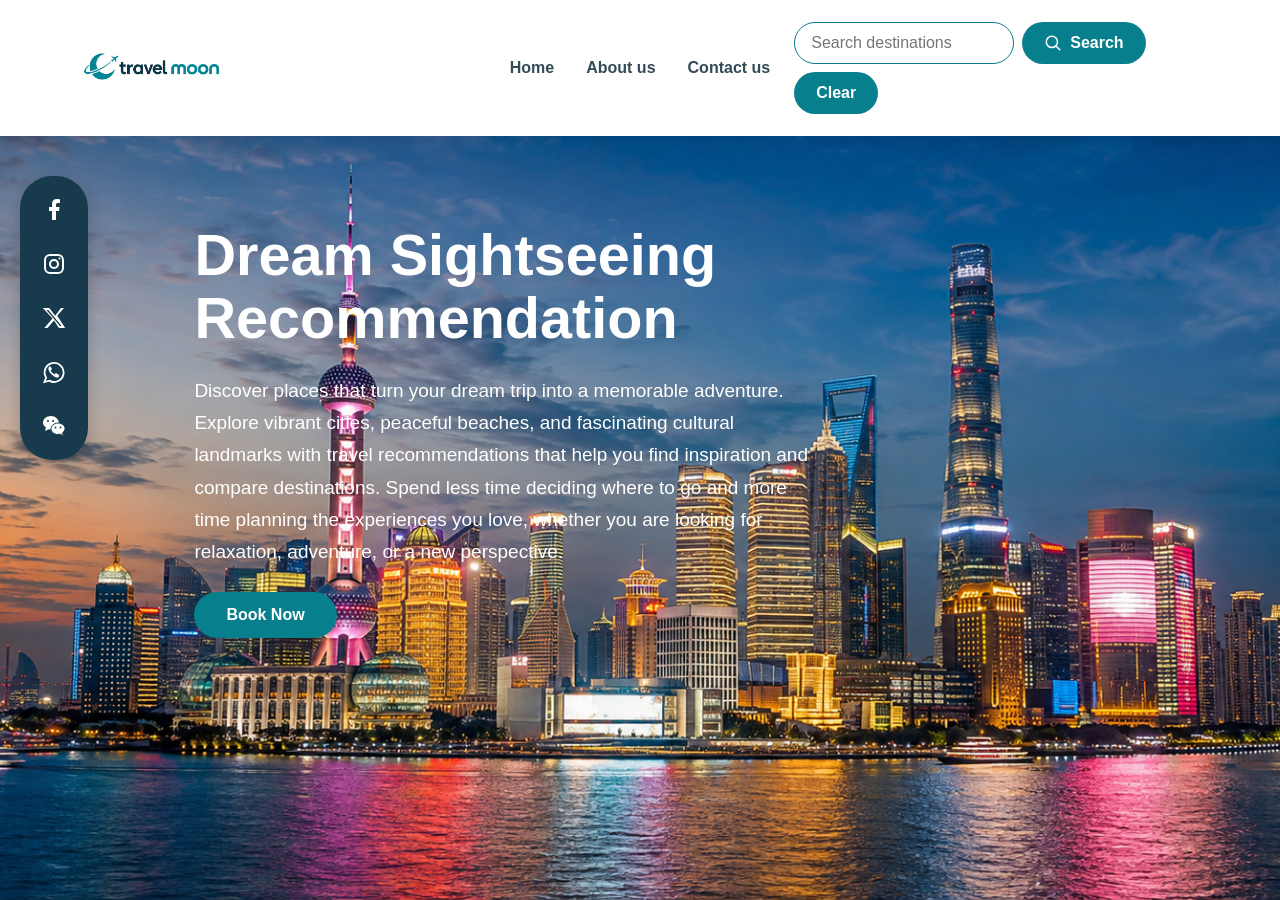
<file: index.html>
<!DOCTYPE html>
<html lang="en">
<head>
  <meta charset="UTF-8">
  <meta name="viewport" content="width=device-width, initial-scale=1.0">
  <title>Travel Moon</title>
  <link rel="stylesheet" href="css/style.css">
  <script src="travel_recommendation.js" defer></script>
 
</head>

<body>
  <nav class="navbar" aria-label="Main navigation">
    <a href="index.html" class="logo">
      <img src="image/travel-moon-logo.png" alt="Travel Moon">
    </a>

    <ul class="nav-links">
      <li><a href="index.html" aria-current="page">Home</a></li>
      <li><a href="aboutUs.html">About us</a></li>
      <li><a href="contactUs.html">Contact us</a></li>
    </ul>

    <form class="search-form" action="index.html" method="get">
      <input class="search-input" type="search" id="conditionInput" name="q" placeholder="Search destinations" aria-label="Search destinations">
      <button id='btnSearch' class="search-button" type="submit">
        <svg
          width="18"
          height="18"
          viewBox="0 0 24 24"
          fill="none"
          stroke="currentColor"
          stroke-width="2"
          stroke-linecap="round"
          aria-hidden="true"
        >
          <circle cx="10.5" cy="10.5" r="7.5"></circle>
          <path d="m16 16 5 5"></path>
        </svg>
        Search
      </button>
      <button class="search-button" type="reset">Clear</button>
    </form>
  </nav>
  <div class="page-content">
  <nav class="social-sidebar" aria-label="Social media">
    <a href="https://www.facebook.com/" target="_blank" rel="noopener noreferrer" aria-label="Facebook" title="Facebook">
      <svg viewBox="0 0 24 24" aria-hidden="true"><path fill="currentColor" d="M14 22v-9h3l.5-4H14V7c0-1.2.4-2 2-2h2V1.4C17.3 1.2 16.2 1 15 1c-3 0-5 1.8-5 5v3H7v4h3v9z"/></svg>
    </a>
    <a href="https://www.instagram.com/" target="_blank" rel="noopener noreferrer" aria-label="Instagram" title="Instagram">
      <svg viewBox="0 0 24 24" fill="none" stroke="currentColor" stroke-width="2" aria-hidden="true"><rect x="3" y="3" width="18" height="18" rx="5"/><circle cx="12" cy="12" r="4"/><circle cx="17.5" cy="6.5" r="1" fill="currentColor" stroke="none"/></svg>
    </a>
    <a href="https://x.com/" target="_blank" rel="noopener noreferrer" aria-label="X" title="X">
      <svg viewBox="0 0 24 24" aria-hidden="true"><path fill="currentColor" d="M18.9 2H22l-6.8 7.8L23.2 22h-6.3L12 14.6 5.5 22H2.3l8.2-9.4L.8 2h6.5l5.9 7.8L18.9 2zM17.9 20h1.7L6.3 4H4.5z"/></svg>
    </a>
    <a href="https://www.whatsapp.com/" target="_blank" rel="noopener noreferrer" aria-label="WhatsApp" title="WhatsApp">
      <svg viewBox="0 0 24 24" aria-hidden="true"><path d="M4.1 17.5 2.5 22l4.8-1.4A9.5 9.5 0 1 0 4.1 17.5Z" fill="none" stroke="currentColor" stroke-width="1.8"/><path fill="currentColor" d="m8 6 2 3-1.3 1.5c.8 1.8 2 3 3.8 3.8L14 13l3 2c.5.4.1 2-1 2.5-3 1.4-10.8-6.4-9.5-9.5C6.9 7 7.6 6 8 6Z"/></svg>
    </a>
    <a href="https://www.wechat.com/" target="_blank" rel="noopener noreferrer" aria-label="WeChat" title="WeChat">
      <svg viewBox="0 0 24 24" aria-hidden="true"><path fill="currentColor" d="M9 2C4.6 2 1 4.9 1 8.5c0 2 1.1 3.8 3 5L3 17l3.7-1.8c.7.2 1.5.3 2.3.3 4.4 0 8-2.9 8-6.5S13.4 2 9 2Z"/><path fill="currentColor" stroke="#173b4c" stroke-width="1" d="M16 9c4 0 7 2.5 7 5.5 0 1.7-.9 3.2-2.4 4.2l.8 3-3.2-1.5c-.7.2-1.4.3-2.2.3-4 0-7-2.5-7-5.5S12 9 16 9Z"/><g fill="#173b4c"><circle cx="6" cy="7" r="1"/><circle cx="11" cy="7" r="1"/><circle cx="13.5" cy="13.5" r=".9"/><circle cx="18.5" cy="13.5" r=".9"/></g></svg>
    </a>
  </nav>
    <main class="hero" aria-labelledby="hero-title">
      <h1 id="hero-title">Dream Sightseeing Recommendation</h1>
      <p>Discover places that turn your dream trip into a memorable adventure.
        Explore vibrant cities, peaceful beaches, and fascinating cultural landmarks
        with travel recommendations that help you find inspiration and compare destinations.
        Spend less time deciding where to go and more time planning the experiences
        you love, whether you are looking for relaxation, adventure, or a new perspective.</p>
      <button class="search-button book-button" type="button">Book Now</button>
    </main>
  </div>
 <section id="result" aria-live="polite"></section>
</body>
</html>
</file>
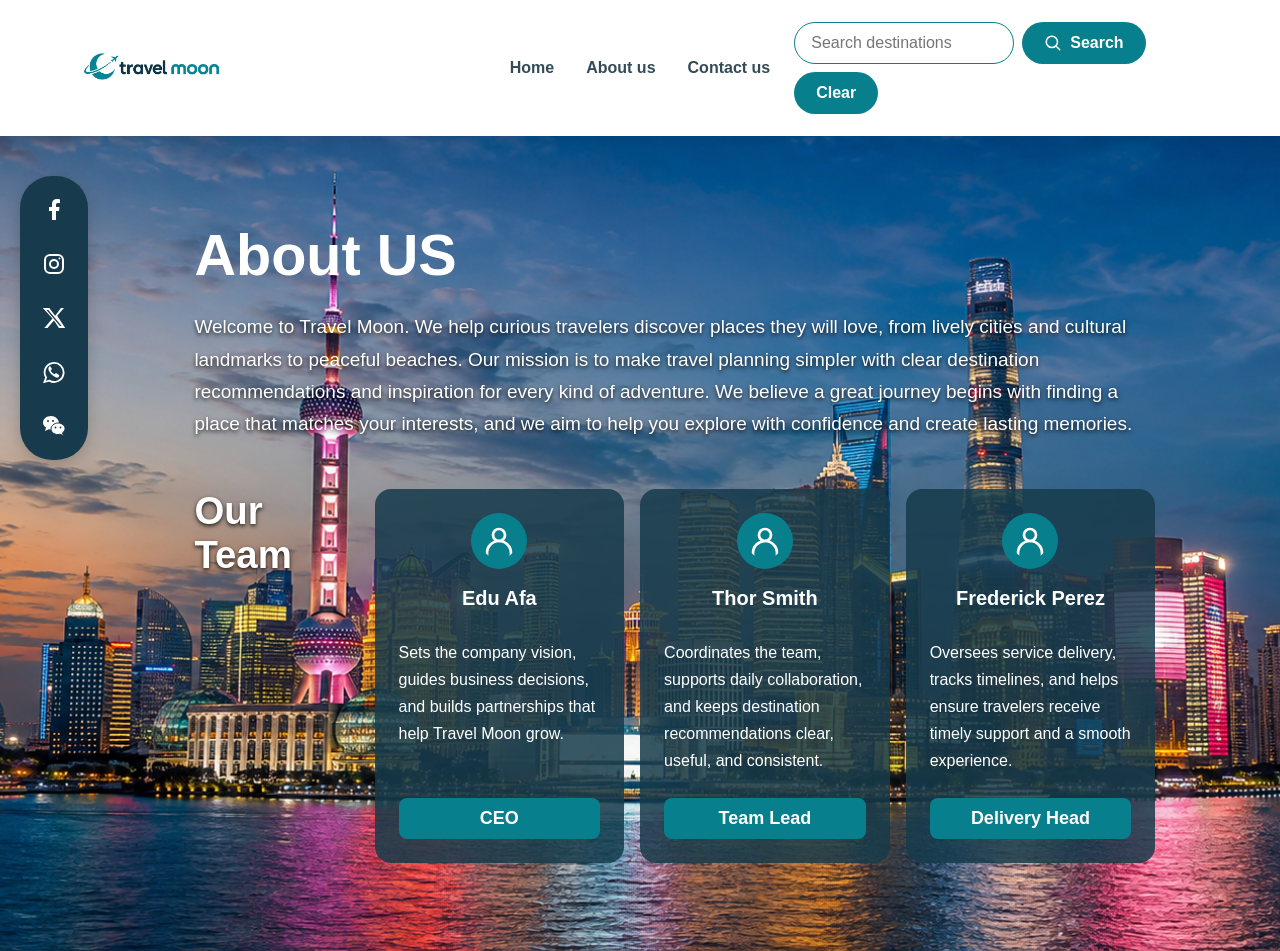
<file: aboutUs.html>
<!DOCTYPE html>
<html lang="en">
<head>
  <meta charset="UTF-8">
  <meta name="viewport" content="width=device-width, initial-scale=1.0">
  <title>About Us | Travel Moon</title>
  <link rel="stylesheet" href="css/style.css">
 
 
</head>

<body>
  <nav class="navbar" aria-label="Main navigation">
    <a href="index.html" class="logo">
      <img src="image/travel-moon-logo.png" alt="Travel Moon">
    </a>

    <ul class="nav-links">
      <li><a href="index.html">Home</a></li>
      <li><a href="aboutUs.html" aria-current="page">About us</a></li>
      <li><a href="contactUs.html">Contact us</a></li>
    </ul>

    <form class="search-form" action="index.html" method="get">
      <input class="search-input" type="search" name="q" placeholder="Search destinations" aria-label="Search destinations">
      <button class="search-button" type="submit">
        <svg
          width="18"
          height="18"
          viewBox="0 0 24 24"
          fill="none"
          stroke="currentColor"
          stroke-width="2"
          stroke-linecap="round"
          aria-hidden="true"
        >
          <circle cx="10.5" cy="10.5" r="7.5"></circle>
          <path d="m16 16 5 5"></path>
        </svg>
        Search
      </button>
      <button class="search-button" type="reset">Clear</button>
    </form>
  </nav>
  <div class="page-content">
  <nav class="social-sidebar" aria-label="Social media">
    <a href="https://www.facebook.com/" target="_blank" rel="noopener noreferrer" aria-label="Facebook" title="Facebook">
      <svg viewBox="0 0 24 24" aria-hidden="true"><path fill="currentColor" d="M14 22v-9h3l.5-4H14V7c0-1.2.4-2 2-2h2V1.4C17.3 1.2 16.2 1 15 1c-3 0-5 1.8-5 5v3H7v4h3v9z"/></svg>
    </a>
    <a href="https://www.instagram.com/" target="_blank" rel="noopener noreferrer" aria-label="Instagram" title="Instagram">
      <svg viewBox="0 0 24 24" fill="none" stroke="currentColor" stroke-width="2" aria-hidden="true"><rect x="3" y="3" width="18" height="18" rx="5"/><circle cx="12" cy="12" r="4"/><circle cx="17.5" cy="6.5" r="1" fill="currentColor" stroke="none"/></svg>
    </a>
    <a href="https://x.com/" target="_blank" rel="noopener noreferrer" aria-label="X" title="X">
      <svg viewBox="0 0 24 24" aria-hidden="true"><path fill="currentColor" d="M18.9 2H22l-6.8 7.8L23.2 22h-6.3L12 14.6 5.5 22H2.3l8.2-9.4L.8 2h6.5l5.9 7.8L18.9 2zM17.9 20h1.7L6.3 4H4.5z"/></svg>
    </a>
    <a href="https://www.whatsapp.com/" target="_blank" rel="noopener noreferrer" aria-label="WhatsApp" title="WhatsApp">
      <svg viewBox="0 0 24 24" aria-hidden="true"><path d="M4.1 17.5 2.5 22l4.8-1.4A9.5 9.5 0 1 0 4.1 17.5Z" fill="none" stroke="currentColor" stroke-width="1.8"/><path fill="currentColor" d="m8 6 2 3-1.3 1.5c.8 1.8 2 3 3.8 3.8L14 13l3 2c.5.4.1 2-1 2.5-3 1.4-10.8-6.4-9.5-9.5C6.9 7 7.6 6 8 6Z"/></svg>
    </a>
    <a href="https://www.wechat.com/" target="_blank" rel="noopener noreferrer" aria-label="WeChat" title="WeChat">
      <svg viewBox="0 0 24 24" aria-hidden="true"><path fill="currentColor" d="M9 2C4.6 2 1 4.9 1 8.5c0 2 1.1 3.8 3 5L3 17l3.7-1.8c.7.2 1.5.3 2.3.3 4.4 0 8-2.9 8-6.5S13.4 2 9 2Z"/><path fill="currentColor" stroke="#173b4c" stroke-width="1" d="M16 9c4 0 7 2.5 7 5.5 0 1.7-.9 3.2-2.4 4.2l.8 3-3.2-1.5c-.7.2-1.4.3-2.2.3-4 0-7-2.5-7-5.5S12 9 16 9Z"/><g fill="#173b4c"><circle cx="6" cy="7" r="1"/><circle cx="11" cy="7" r="1"/><circle cx="13.5" cy="13.5" r=".9"/><circle cx="18.5" cy="13.5" r=".9"/></g></svg>
    </a>
  </nav>
    <main class="hero about-content" aria-labelledby="about-title">
      <h1 id="about-title">About US</h1>
      <p class="company-introduction">Welcome to Travel Moon. We help curious travelers discover places they will love, from lively cities and cultural landmarks to peaceful beaches. Our mission is to make travel planning simpler with clear destination recommendations and inspiration for every kind of adventure. We believe a great journey begins with finding a place that matches your interests, and we aim to help you explore with confidence and create lasting memories.</p>
      <section class="team-section" aria-labelledby="team-title">
        <h2 id="team-title">Our Team</h2>
        <div class="team-cards">
          <article class="team-card" aria-labelledby="ceo-title">
            <div class="team-member">
              <svg class="team-icon" viewBox="0 0 24 24" fill="none" stroke="currentColor" stroke-width="1.8" aria-hidden="true"><circle cx="12" cy="8" r="4"/><path d="M4 22v-2a8 8 0 0 1 16 0v2"/></svg>
              <p class="team-name">Edu Afa</p>
            </div>
            <p>Sets the company vision, guides business decisions, and builds partnerships that help Travel Moon grow.</p>
            <h3 id="ceo-title">CEO</h3>
          </article>
          <article class="team-card" aria-labelledby="lead-title">
            <div class="team-member">
              <svg class="team-icon" viewBox="0 0 24 24" fill="none" stroke="currentColor" stroke-width="1.8" aria-hidden="true"><circle cx="12" cy="8" r="4"/><path d="M4 22v-2a8 8 0 0 1 16 0v2"/></svg>
              <p class="team-name">Thor Smith</p>
            </div>
            <p>Coordinates the team, supports daily collaboration, and keeps destination recommendations clear, useful, and consistent.</p>
            <h3 id="lead-title">Team Lead</h3>
          </article>
          <article class="team-card" aria-labelledby="delivery-title">
            <div class="team-member">
              <svg class="team-icon" viewBox="0 0 24 24" fill="none" stroke="currentColor" stroke-width="1.8" aria-hidden="true"><circle cx="12" cy="8" r="4"/><path d="M4 22v-2a8 8 0 0 1 16 0v2"/></svg>
              <p class="team-name">Frederick Perez</p>
            </div>
            <p>Oversees service delivery, tracks timelines, and helps ensure travelers receive timely support and a smooth experience.</p>
            <h3 id="delivery-title">Delivery Head</h3>
          </article>
        </div>
      </section>
    </main>
  </div>
</body>
</html>
</file>
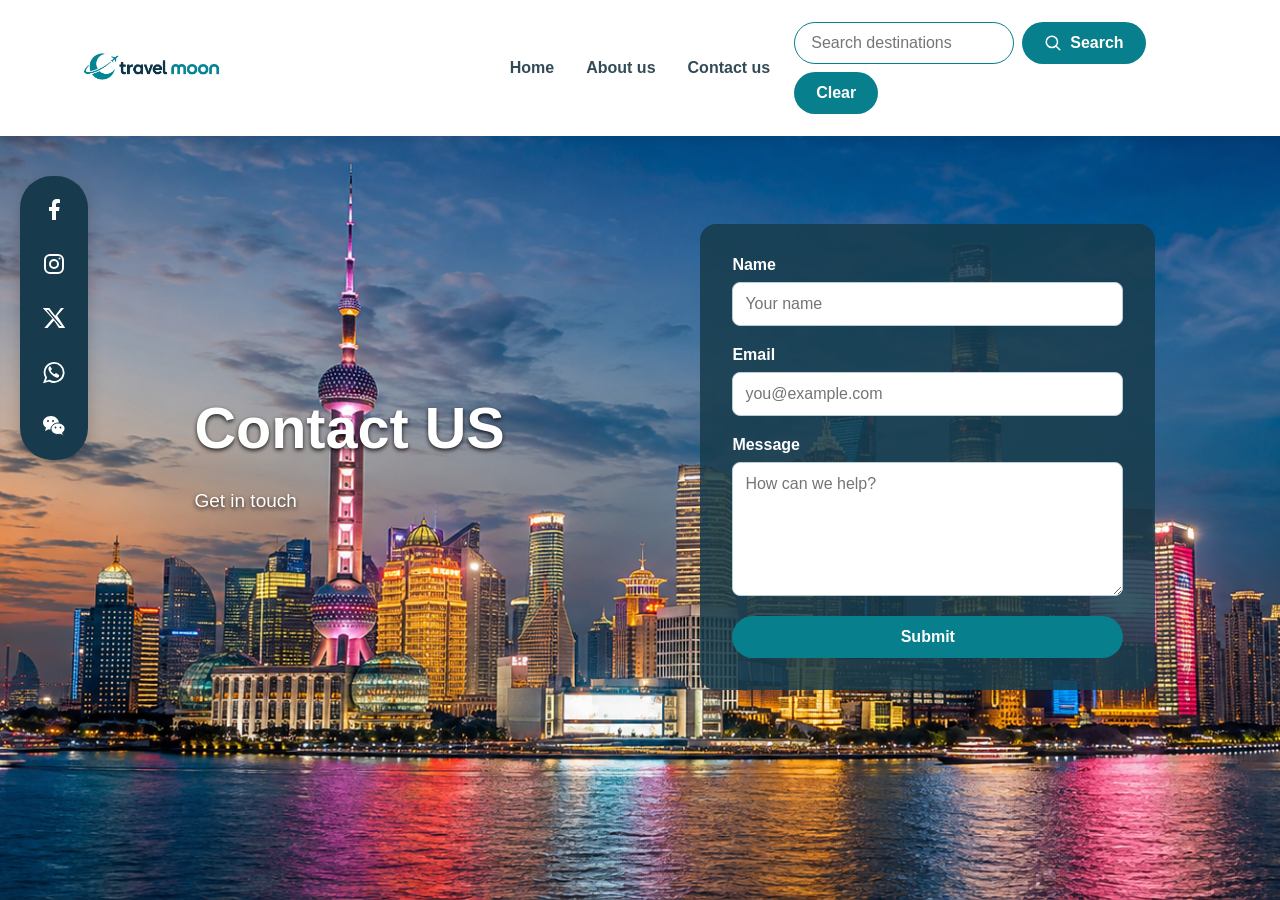
<file: contactUs.html>
<!DOCTYPE html>
<html lang="en">
<head>
  <meta charset="UTF-8">
  <meta name="viewport" content="width=device-width, initial-scale=1.0">
  <title>Contact Us | Travel Moon</title>
  <link rel="stylesheet" href="css/style.css">
 
 
</head>

<body>
  <nav class="navbar" aria-label="Main navigation">
    <a href="index.html" class="logo">
      <img src="image/travel-moon-logo.png" alt="Travel Moon">
    </a>

    <ul class="nav-links">
      <li><a href="index.html">Home</a></li>
      <li><a href="aboutUs.html">About us</a></li>
      <li><a href="contactUs.html" aria-current="page">Contact us</a></li>
    </ul>

    <form class="search-form" action="index.html" method="get">
      <input class="search-input" type="search" name="q" placeholder="Search destinations" aria-label="Search destinations">
      <button class="search-button" type="submit">
        <svg
          width="18"
          height="18"
          viewBox="0 0 24 24"
          fill="none"
          stroke="currentColor"
          stroke-width="2"
          stroke-linecap="round"
          aria-hidden="true"
        >
          <circle cx="10.5" cy="10.5" r="7.5"></circle>
          <path d="m16 16 5 5"></path>
        </svg>
        Search
      </button>
      <button class="search-button" type="reset">Clear</button>
    </form>
  </nav>
  <div class="page-content">
  <nav class="social-sidebar" aria-label="Social media">
    <a href="https://www.facebook.com/" target="_blank" rel="noopener noreferrer" aria-label="Facebook" title="Facebook">
      <svg viewBox="0 0 24 24" aria-hidden="true"><path fill="currentColor" d="M14 22v-9h3l.5-4H14V7c0-1.2.4-2 2-2h2V1.4C17.3 1.2 16.2 1 15 1c-3 0-5 1.8-5 5v3H7v4h3v9z"/></svg>
    </a>
    <a href="https://www.instagram.com/" target="_blank" rel="noopener noreferrer" aria-label="Instagram" title="Instagram">
      <svg viewBox="0 0 24 24" fill="none" stroke="currentColor" stroke-width="2" aria-hidden="true"><rect x="3" y="3" width="18" height="18" rx="5"/><circle cx="12" cy="12" r="4"/><circle cx="17.5" cy="6.5" r="1" fill="currentColor" stroke="none"/></svg>
    </a>
    <a href="https://x.com/" target="_blank" rel="noopener noreferrer" aria-label="X" title="X">
      <svg viewBox="0 0 24 24" aria-hidden="true"><path fill="currentColor" d="M18.9 2H22l-6.8 7.8L23.2 22h-6.3L12 14.6 5.5 22H2.3l8.2-9.4L.8 2h6.5l5.9 7.8L18.9 2zM17.9 20h1.7L6.3 4H4.5z"/></svg>
    </a>
    <a href="https://www.whatsapp.com/" target="_blank" rel="noopener noreferrer" aria-label="WhatsApp" title="WhatsApp">
      <svg viewBox="0 0 24 24" aria-hidden="true"><path d="M4.1 17.5 2.5 22l4.8-1.4A9.5 9.5 0 1 0 4.1 17.5Z" fill="none" stroke="currentColor" stroke-width="1.8"/><path fill="currentColor" d="m8 6 2 3-1.3 1.5c.8 1.8 2 3 3.8 3.8L14 13l3 2c.5.4.1 2-1 2.5-3 1.4-10.8-6.4-9.5-9.5C6.9 7 7.6 6 8 6Z"/></svg>
    </a>
    <a href="https://www.wechat.com/" target="_blank" rel="noopener noreferrer" aria-label="WeChat" title="WeChat">
      <svg viewBox="0 0 24 24" aria-hidden="true"><path fill="currentColor" d="M9 2C4.6 2 1 4.9 1 8.5c0 2 1.1 3.8 3 5L3 17l3.7-1.8c.7.2 1.5.3 2.3.3 4.4 0 8-2.9 8-6.5S13.4 2 9 2Z"/><path fill="currentColor" stroke="#173b4c" stroke-width="1" d="M16 9c4 0 7 2.5 7 5.5 0 1.7-.9 3.2-2.4 4.2l.8 3-3.2-1.5c-.7.2-1.4.3-2.2.3-4 0-7-2.5-7-5.5S12 9 16 9Z"/><g fill="#173b4c"><circle cx="6" cy="7" r="1"/><circle cx="11" cy="7" r="1"/><circle cx="13.5" cy="13.5" r=".9"/><circle cx="18.5" cy="13.5" r=".9"/></g></svg>
    </a>
  </nav>
    <main class="hero contact-content" aria-labelledby="contact-title">
      <div class="contact-introduction">
        <h1 id="contact-title">Contact US</h1>
        <p>Get in touch</p>
      </div>
      <form class="contact-form" aria-label="Contact us">
        <div class="contact-field">
          <label for="contact-name">Name</label>
          <input id="contact-name" name="name" type="text" autocomplete="name" placeholder="Your name" required>
        </div>
        <div class="contact-field">
          <label for="contact-email">Email</label>
          <input id="contact-email" name="email" type="email" autocomplete="email" placeholder="you@example.com" required>
        </div>
        <div class="contact-field">
          <label for="contact-message">Message</label>
          <textarea id="contact-message" name="message" rows="6" placeholder="How can we help?" required></textarea>
        </div>
        <button class="search-button contact-submit" type="submit">Submit</button>
        <p id="contact-status" role="status" hidden></p>
      </form>
    </main>
  </div>
  <script>
    document.querySelector('.contact-form').addEventListener('submit', function (event) {
      event.preventDefault();
      const status = document.getElementById('contact-status');
      status.hidden = false;
      status.textContent = 'Your message has not been sent. Please try again once our contact service is available.';
    });
  </script>
</body>
</html>
</file>
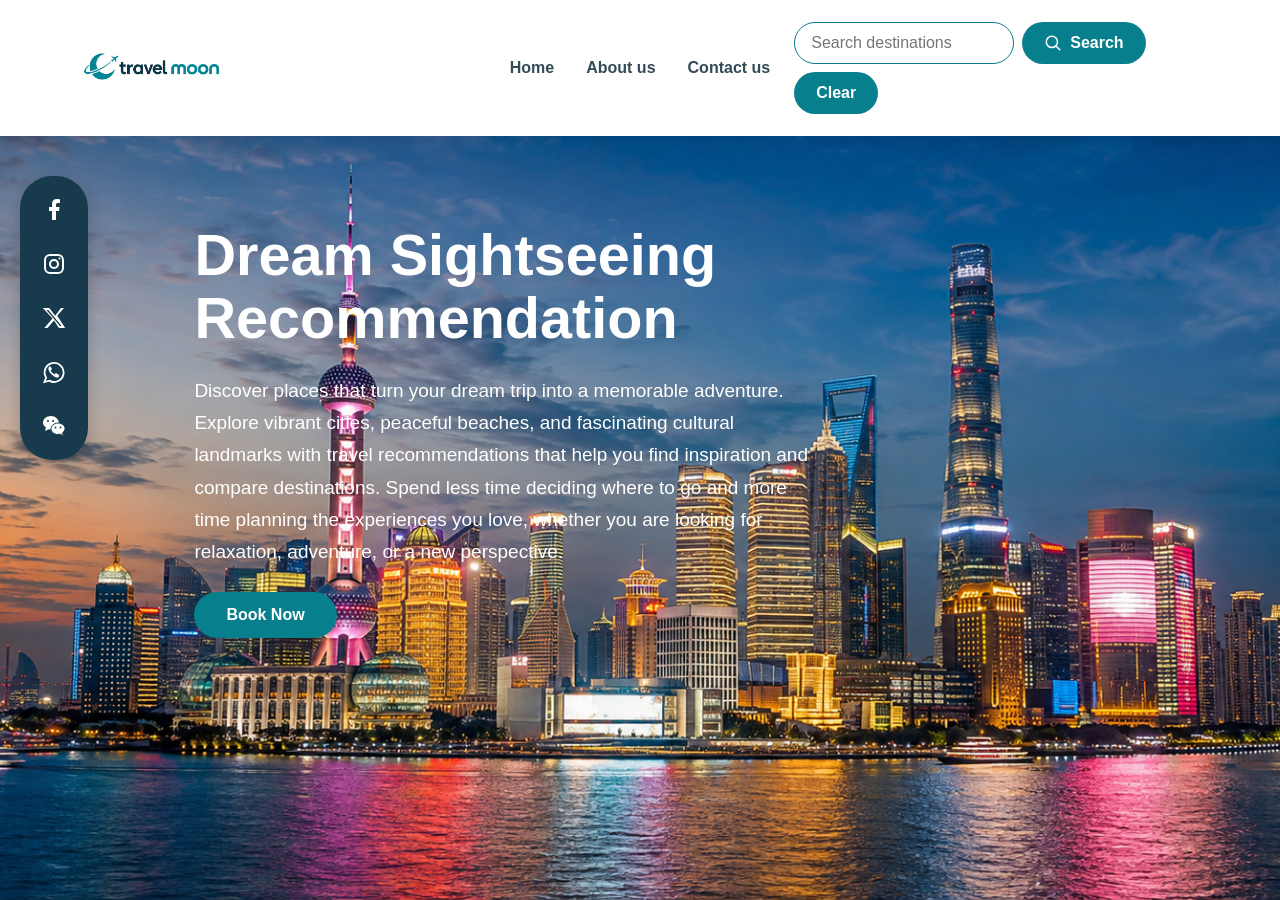
<file: travel_recommendation.html>
<!DOCTYPE html>
<html lang="en">
<head>
  <meta charset="UTF-8">
  <meta name="viewport" content="width=device-width, initial-scale=1.0">
  <title>Travel Moon</title>
  <link rel="stylesheet" href="css/style.css">
  <script src="travel_recommendation.js" defer></script>
 
</head>

<body>
  <nav class="navbar" aria-label="Main navigation">
    <a href="travel_recommendation.html" class="logo">
      <img src="image/travel-moon-logo.png" alt="Travel Moon">
    </a>

    <ul class="nav-links">
      <li><a href="travel_recommendation.html" aria-current="page">Home</a></li>
      <li><a href="aboutUs.html">About us</a></li>
      <li><a href="contactUs.html">Contact us</a></li>
    </ul>

    <form class="search-form" action="/search" method="get">
      <input class="search-input" type="search" id="conditionInput" name="q" placeholder="Search destinations" aria-label="Search destinations">
      <button id='btnSearch' class="search-button" type="submit">
        <svg
          width="18"
          height="18"
          viewBox="0 0 24 24"
          fill="none"
          stroke="currentColor"
          stroke-width="2"
          stroke-linecap="round"
          aria-hidden="true"
        >
          <circle cx="10.5" cy="10.5" r="7.5"></circle>
          <path d="m16 16 5 5"></path>
        </svg>
        Search
      </button>
      <button class="search-button" type="reset">Clear</button>
    </form>
  </nav>
  <div class="page-content">
  <nav class="social-sidebar" aria-label="Social media">
    <a href="https://www.facebook.com/" target="_blank" rel="noopener noreferrer" aria-label="Facebook" title="Facebook">
      <svg viewBox="0 0 24 24" aria-hidden="true"><path fill="currentColor" d="M14 22v-9h3l.5-4H14V7c0-1.2.4-2 2-2h2V1.4C17.3 1.2 16.2 1 15 1c-3 0-5 1.8-5 5v3H7v4h3v9z"/></svg>
    </a>
    <a href="https://www.instagram.com/" target="_blank" rel="noopener noreferrer" aria-label="Instagram" title="Instagram">
      <svg viewBox="0 0 24 24" fill="none" stroke="currentColor" stroke-width="2" aria-hidden="true"><rect x="3" y="3" width="18" height="18" rx="5"/><circle cx="12" cy="12" r="4"/><circle cx="17.5" cy="6.5" r="1" fill="currentColor" stroke="none"/></svg>
    </a>
    <a href="https://x.com/" target="_blank" rel="noopener noreferrer" aria-label="X" title="X">
      <svg viewBox="0 0 24 24" aria-hidden="true"><path fill="currentColor" d="M18.9 2H22l-6.8 7.8L23.2 22h-6.3L12 14.6 5.5 22H2.3l8.2-9.4L.8 2h6.5l5.9 7.8L18.9 2zM17.9 20h1.7L6.3 4H4.5z"/></svg>
    </a>
    <a href="https://www.whatsapp.com/" target="_blank" rel="noopener noreferrer" aria-label="WhatsApp" title="WhatsApp">
      <svg viewBox="0 0 24 24" aria-hidden="true"><path d="M4.1 17.5 2.5 22l4.8-1.4A9.5 9.5 0 1 0 4.1 17.5Z" fill="none" stroke="currentColor" stroke-width="1.8"/><path fill="currentColor" d="m8 6 2 3-1.3 1.5c.8 1.8 2 3 3.8 3.8L14 13l3 2c.5.4.1 2-1 2.5-3 1.4-10.8-6.4-9.5-9.5C6.9 7 7.6 6 8 6Z"/></svg>
    </a>
    <a href="https://www.wechat.com/" target="_blank" rel="noopener noreferrer" aria-label="WeChat" title="WeChat">
      <svg viewBox="0 0 24 24" aria-hidden="true"><path fill="currentColor" d="M9 2C4.6 2 1 4.9 1 8.5c0 2 1.1 3.8 3 5L3 17l3.7-1.8c.7.2 1.5.3 2.3.3 4.4 0 8-2.9 8-6.5S13.4 2 9 2Z"/><path fill="currentColor" stroke="#173b4c" stroke-width="1" d="M16 9c4 0 7 2.5 7 5.5 0 1.7-.9 3.2-2.4 4.2l.8 3-3.2-1.5c-.7.2-1.4.3-2.2.3-4 0-7-2.5-7-5.5S12 9 16 9Z"/><g fill="#173b4c"><circle cx="6" cy="7" r="1"/><circle cx="11" cy="7" r="1"/><circle cx="13.5" cy="13.5" r=".9"/><circle cx="18.5" cy="13.5" r=".9"/></g></svg>
    </a>
  </nav>
    <main class="hero" aria-labelledby="hero-title">
      <h1 id="hero-title">Dream Sightseeing Recommendation</h1>
      <p>Discover places that turn your dream trip into a memorable adventure.
        Explore vibrant cities, peaceful beaches, and fascinating cultural landmarks
        with travel recommendations that help you find inspiration and compare destinations.
        Spend less time deciding where to go and more time planning the experiences
        you love, whether you are looking for relaxation, adventure, or a new perspective.</p>
      <button class="search-button book-button" type="button">Book Now</button>
    </main>
  </div>
 <section id="result" aria-live="polite"></section>
</body>
</html>
</file>
<file: css/style.css>
* {
      box-sizing: border-box;
      margin: 0;
      padding: 0;
    }

    body {
      font-family: Arial, sans-serif;
      min-height: 100vh;
      background: #f3f8fb url("../image/shanghai-background.png") center / cover no-repeat;
    }

    .navbar {
      display: grid;
      grid-template-columns: 1fr auto 1fr;
      align-items: center;
      gap: 24px;
      padding: 22px 6%;
      background: #fff;
      box-shadow: 0 2px 12px rgb(0 0 0 / 8%);
    }

    .logo {
      justify-self: start;
      color: #173b4c;
      font-size: 26px;
      font-weight: 800;
      text-decoration: none;
      white-space: nowrap;
    }

    .logo img {
      display: block;
      width: 150px;
      max-width: 100%;
      height: auto;
    }

    .nav-links {
      display: flex;
      align-items: center;
      gap: 32px;
      list-style: none;
    }

    .nav-links a {
      color: #334b57;
      font-size: 16px;
      font-weight: 600;
      text-decoration: none;
      transition: color 0.2s;
    }

    .nav-links a:hover {
      color: #087f8c;
    }

    .search-form {
      justify-self: end;
      display: flex;
      align-items: center;
      flex-wrap: wrap;
      gap: 8px;
    }

    .search-input {
      width: 220px;
      min-width: 0;
      max-width: 100%;
      padding: 11px 16px;
      border: 1px solid #087f8c;
      border-radius: 24px;
      color: #334b57;
      font: inherit;
    }

    .search-button {
      display: inline-flex;
      align-items: center;
      gap: 8px;
      padding: 12px 22px;
      border: none;
      border-radius: 24px;
      background: #087f8c;
      color: #fff;
      font: inherit;
      font-weight: 600;
      cursor: pointer;
      transition: background 0.2s;
    }

    .search-button:hover {
      background: #066672;
    }

    .navbar a:focus-visible,
    .search-input:focus-visible,
    .search-button:focus-visible {
      outline: 3px solid #d78100;
      outline-offset: 5px;
    }

    .page-content {
      display: grid;
      grid-template-columns: auto minmax(0, 1fr);
      align-items: start;
      gap: clamp(8px, 3vw, 48px);
      padding-right: 6%;
      padding-bottom: 40px;
    }

    .hero {
      max-width: 720px;
      margin-top: 40px;
      padding: clamp(20px, 4vw, 48px);
      border-radius: 24px;
      background: transparent;
      color: #fff;
    }

    .hero h1 {
      margin-bottom: 24px;
      font-size: clamp(28px, 4.5vw, 64px);
      line-height: 1.1;
      overflow-wrap: break-word;
    }

    .hero p {
      font-size: clamp(16px, 1.5vw, 19px);
      line-height: 1.7;
    }

    .about-content {
      max-width: 1200px;
    }

    .company-introduction {
      text-shadow: 0 2px 4px rgb(0 0 0 / 80%);
    }

    .team-section {
      display: grid;
      grid-template-columns: minmax(120px, 0.6fr) minmax(0, 3fr);
      gap: 24px;
      margin-top: 48px;
      align-items: start;
    }

    .team-section h2 {
      font-size: clamp(28px, 3vw, 42px);
      text-shadow: 0 2px 4px rgb(0 0 0 / 80%);
    }

    .team-cards {
      display: grid;
      grid-template-columns: repeat(3, minmax(0, 1fr));
      gap: 16px;
    }

    .team-card {
      display: flex;
      flex-direction: column;
      gap: 24px;
      padding: 24px;
      border-radius: 16px;
      background: rgb(23 59 76 / 85%);
    }

    .team-card p {
      font-size: 16px;
    }

    .team-card h3 {
      margin-top: auto;
      padding: 10px 12px;
      border-radius: 8px;
      background: #087f8c;
      font-size: 18px;
      text-align: center;
    }

    .team-member {
      display: flex;
      flex-direction: column;
      align-items: center;
      gap: 12px;
      text-align: center;
    }

    .team-icon {
      width: 56px;
      height: 56px;
      padding: 10px;
      border-radius: 50%;
      background: #087f8c;
    }

    .team-card .team-name {
      font-size: 20px;
      font-weight: 700;
    }

    @media (max-width: 1100px) {
      .team-section,
      .team-cards {
        grid-template-columns: 1fr;
      }
    }

    .contact-content {
      display: grid;
      grid-template-columns: minmax(0, 1fr) minmax(0, 1fr);
      align-items: center;
      gap: clamp(24px, 4vw, 64px);
      max-width: 1200px;
      width: 100%;
    }

    .contact-introduction {
      text-shadow: 0 2px 4px rgb(0 0 0 / 80%);
    }

    .contact-form {
      display: grid;
      gap: 20px;
      padding: clamp(16px, 3vw, 32px);
      border-radius: 16px;
      background: rgb(23 59 76 / 85%);
    }

    .contact-field {
      display: grid;
      gap: 8px;
    }

    .contact-field label {
      font-weight: 600;
    }

    .contact-field input,
    .contact-field textarea {
      width: 100%;
      min-width: 0;
      padding: 12px;
      border: 1px solid #b9cdd4;
      border-radius: 8px;
      background: #fff;
      color: #173b4c;
      font: inherit;
    }

    .contact-field textarea {
      resize: vertical;
    }

    .contact-field input:focus-visible,
    .contact-field textarea:focus-visible {
      outline: 3px solid #d78100;
      outline-offset: 3px;
    }

    .contact-submit {
      justify-content: center;
    }

    .contact-form [role="status"] {
      font-size: 16px;
    }

    @media (max-width: 900px) {
      .contact-content {
        grid-template-columns: 1fr;
      }
    }

    /* Search results: fluid cards using the existing generated markup. */
    #result {
      display: grid;
      grid-template-columns: repeat(auto-fit, minmax(min(100%, 280px), 1fr));
      gap: clamp(16px, 2.5vw, 28px);
      width: min(1200px, 88%);
      margin: 0 auto clamp(32px, 6vw, 80px);
      padding: clamp(16px, 2.5vw, 28px);
      border: 1px solid rgb(255 255 255 / 65%);
      border-radius: 28px;
      background: #eef6f8;
      box-shadow: 0 16px 48px rgb(10 38 52 / 20%);
      color: #173b4c;
      font-size: 17px;
      line-height: 1.6;
      overflow-wrap: anywhere;
    }

    #result:empty {
      display: none;
    }

    #result > article {
      display: flex;
      flex-direction: column;
      min-width: 0;
      overflow: hidden;
      border: 1px solid #dce9ee;
      border-radius: 20px;
      background: #fff;
      box-shadow: 0 4px 16px rgb(23 59 76 / 7%);
      transition: transform 0.25s ease, box-shadow 0.25s ease,
        border-color 0.25s ease;
    }

    #result > article > img {
      order: -1;
      display: block;
      width: 100%;
      aspect-ratio: 16 / 10;
      object-fit: cover;
      background: #dce9ee;
    }

    #result > article > h2 {
      margin: 0;
      padding: 24px 24px 12px;
      color: #173b4c;
      font-size: clamp(21px, 2vw, 27px);
      line-height: 1.25;
      letter-spacing: -0.025em;
    }

    #result > article > h2::after {
      content: "";
      display: block;
      width: 36px;
      height: 3px;
      margin-top: 14px;
      border-radius: 2px;
      background: #087f8c;
    }

    #result > article > p {
      margin: 0;
      padding: 0 24px 28px;
      color: #4c626e;
      font-size: 16px;
      line-height: 1.75;
    }

    @media (hover: hover) and (prefers-reduced-motion: no-preference) {
      #result > article:hover {
        transform: translateY(-4px);
        border-color: #8fc4ca;
        box-shadow: 0 12px 28px rgb(23 59 76 / 14%);
      }
    }

    @media (max-width: 600px) {
      #result {
        grid-template-columns: minmax(0, 1fr);
        width: calc(100% - 32px);
        padding: 12px;
        border-radius: 22px;
      }

      #result > article {
        border-radius: 14px;
      }

      #result > article > h2 {
        padding: 20px 20px 12px;
      }

      #result > article > p {
        padding: 0 20px 24px;
      }
    }

    .book-button {
      margin-top: 24px;
      padding: 14px 32px;
    }

    .social-sidebar {
      position: sticky;
      top: 100px;
      display: flex;
      flex-direction: column;
      gap: 10px;
      width: fit-content;
      margin: 40px 20px;
      padding: 12px;
      border-radius: 32px;
      background: #173b4c;
      box-shadow: 0 4px 16px rgb(0 0 0 / 20%);
    }

    .social-sidebar a {
      display: grid;
      place-items: center;
      width: 44px;
      height: 44px;
      border-radius: 50%;
      color: #fff;
      transition: background 0.2s;
    }

    .social-sidebar a:hover {
      background: #087f8c;
    }

    .social-sidebar a:focus-visible {
      outline: 3px solid #d78100;
      outline-offset: 3px;
    }

    .social-sidebar svg {
      width: 24px;
      height: 24px;
    }

    @media (max-width: 1000px) {
      .navbar {
        grid-template-columns: 1fr auto;
        gap: 22px;
        padding: 20px;
      }

      .nav-links {
        grid-column: 1 / -1;
        grid-row: 2;
        justify-content: center;
        flex-wrap: wrap;
        gap: 24px;
      }

      .logo {
        font-size: 22px;
      }

      .search-form {
        grid-column: 1 / -1;
        justify-self: stretch;
      }

      .search-input {
        flex: 1 1 180px;
      }

      .search-button {
        padding: 10px 16px;
      }
    }
</file>
